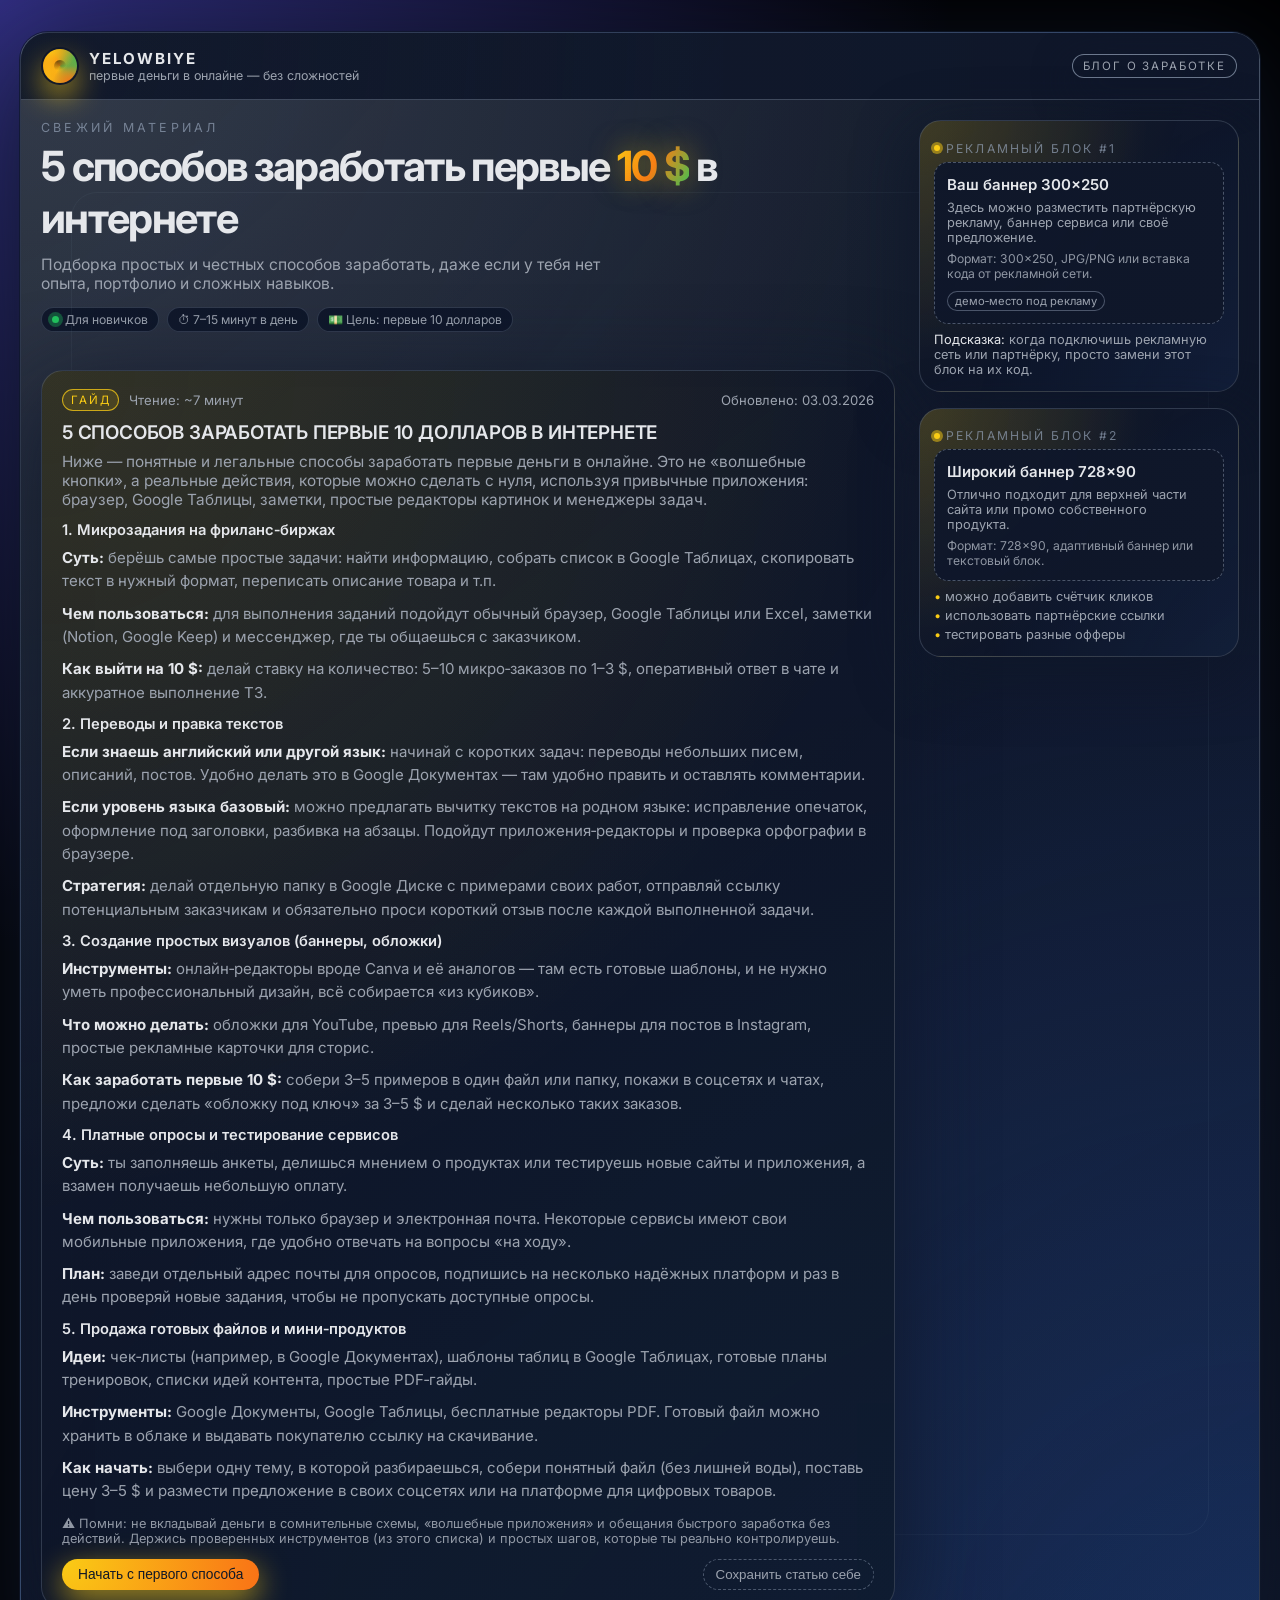
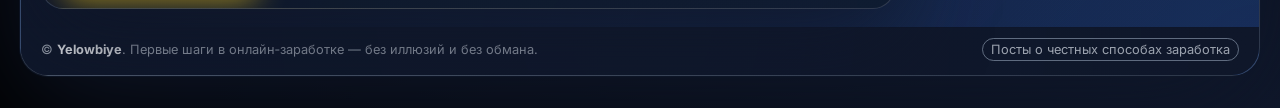
<file: yelowbiye/index.html>
<!DOCTYPE html>
<html lang="ru">
<head>
  <meta charset="UTF-8" />
  <meta name="viewport" content="width=device-width, initial-scale=1.0" />
  <title>Yelowbiye — блог о заработке в интернете</title>
  <link rel="preconnect" href="https://fonts.googleapis.com" />
  <link rel="preconnect" href="https://fonts.gstatic.com" crossorigin />
  <link href="https://fonts.googleapis.com/css2?family=Inter:wght@400;500;600;700&display=swap" rel="stylesheet" />
  <style>
    :root {
      --bg: #020617;
      --bg-alt: #020617;
      --surface: rgba(15, 23, 42, 0.92);
      --surface-soft: rgba(15, 23, 42, 0.8);
      --card: #020617;
      --accent: #facc15;
      --accent-strong: #f97316;
      --accent-soft: rgba(250, 204, 21, 0.14);
      --text: #e5e7eb;
      --muted: #9ca3af;
      --muted-soft: rgba(148, 163, 184, 0.7);
      --border-subtle: rgba(148, 163, 184, 0.25);
      --border-strong: rgba(148, 163, 184, 0.45);
      --radius-lg: 22px;
      --radius-md: 14px;
      --shadow-soft: 0 22px 90px rgba(15, 23, 42, 0.9);
      --glow-accent: 0 0 40px rgba(250, 204, 21, 0.45);
    }

    * {
      box-sizing: border-box;
      margin: 0;
      padding: 0;
    }

    body {
      min-height: 100vh;
      margin: 0;
      font-family: "Inter", system-ui, -apple-system, BlinkMacSystemFont, "Segoe UI", sans-serif;
      background:
        radial-gradient(circle at top left, #312e81 0, transparent 45%),
        radial-gradient(circle at bottom right, #0f172a 0, #000 55%);
      background-color: var(--bg);
      color: var(--text);
      display: flex;
      align-items: stretch;
      justify-content: center;
      padding: 32px 16px;
    }

    .shell {
      width: 100%;
      max-width: 1240px;
      background:
        radial-gradient(circle at top left, rgba(148, 163, 184, 0.24), transparent 55%),
        radial-gradient(circle at bottom right, rgba(59, 130, 246, 0.22), transparent 55%),
        linear-gradient(135deg, rgba(15, 23, 42, 0.98), rgba(15, 23, 42, 0.96));
      border-radius: 28px;
      border: 1px solid rgba(148, 163, 184, 0.24);
      box-shadow:
        0 0 0 1px rgba(15, 23, 42, 0.7),
        0 26px 120px rgba(15, 23, 42, 1);
      overflow: hidden;
      display: flex;
      flex-direction: column;
      backdrop-filter: blur(26px);
      position: relative;
      isolation: isolate;
    }

    .shell::before {
      content: "";
      position: absolute;
      inset: -40%;
      background:
        radial-gradient(circle at 0 0, rgba(250, 204, 21, 0.16), transparent 55%),
        radial-gradient(circle at 100% 100%, rgba(59, 130, 246, 0.14), transparent 55%);
      opacity: 0.8;
      mix-blend-mode: soft-light;
      pointer-events: none;
      z-index: -1;
    }

    .shell-header {
      display: flex;
      align-items: center;
      justify-content: space-between;
      gap: 16px;
      padding: 16px 22px;
      background:
        radial-gradient(circle at top left, rgba(15, 23, 42, 0.3), transparent 55%),
        linear-gradient(to right, rgba(15, 23, 42, 0.9), rgba(15, 23, 42, 0.96));
      border-bottom: 1px solid rgba(148, 163, 184, 0.35);
    }

    .brand {
      display: flex;
      align-items: center;
      gap: 12px;
    }

    .logo {
      width: 34px;
      height: 34px;
      border-radius: 999px;
      background:
        radial-gradient(circle at 20% 0, #facc15, transparent 60%),
        radial-gradient(circle at 80% 100%, #f97316, transparent 60%),
        conic-gradient(from 210deg, #facc15, #f97316, #22c55e, #facc15);
      box-shadow:
        0 0 0 2px rgba(15, 23, 42, 0.95),
        0 14px 30px rgba(250, 204, 21, 0.7);
      position: relative;
      overflow: hidden;
    }

    .logo::after {
      content: "";
      position: absolute;
      inset: 32%;
      border-radius: inherit;
      background: radial-gradient(circle at 30% 0, rgba(15, 23, 42, 0.6), transparent 70%);
      mix-blend-mode: multiply;
    }

    .brand-title {
      font-weight: 700;
      letter-spacing: 0.12em;
      font-size: 0.95rem;
      text-transform: uppercase;
    }

    .brand-subtitle {
      font-size: 0.8rem;
      color: var(--muted-soft);
    }

    .brand-badge {
      font-size: 0.72rem;
      padding: 4px 10px;
      border-radius: 999px;
      border: 1px solid rgba(148, 163, 184, 0.7);
      color: var(--muted);
      text-transform: uppercase;
      letter-spacing: 0.16em;
      background: radial-gradient(circle at top left, rgba(15, 23, 42, 0.7), rgba(15, 23, 42, 0.95));
      box-shadow: 0 14px 38px rgba(15, 23, 42, 0.9);
      white-space: nowrap;
    }

    .layout {
      display: grid;
      grid-template-columns: minmax(0, 3.2fr) minmax(260px, 1.2fr);
      gap: 24px;
      padding: 20px 20px 18px;
      position: relative;
    }

    .layout::before {
      content: "";
      position: absolute;
      inset: 6% 4%;
      border-radius: 26px;
      border: 1px solid rgba(148, 163, 184, 0.07);
      pointer-events: none;
    }

    @media (max-width: 900px) {
      body {
        padding: 18px 10px;
      }
      .layout {
        grid-template-columns: minmax(0, 1fr);
        padding: 18px 16px 16px;
      }
    }

    @media (max-width: 640px) {
      .shell {
        border-radius: 20px;
      }
      .shell-header {
        padding-inline: 16px;
      }
      .layout {
        padding: 16px 14px 14px;
      }
    }

    .posts {
      display: flex;
      flex-direction: column;
      gap: 18px;
    }

    .hero-label {
      font-size: 0.78rem;
      text-transform: uppercase;
      letter-spacing: 0.26em;
      color: var(--muted-soft);
      margin-bottom: 6px;
    }

    .hero-title {
      font-size: clamp(1.9rem, 1.3rem + 1.7vw, 2.6rem);
      font-weight: 700;
      line-height: 1.25;
      letter-spacing: -0.04em;
      margin-bottom: 10px;
    }

    .hero-title span {
      background: linear-gradient(120deg, #facc15, #f97316, #22c55e);
      -webkit-background-clip: text;
      color: transparent;
      text-shadow: 0 0 30px rgba(250, 204, 21, 0.5);
    }

    .hero-subtitle {
      color: var(--muted);
      font-size: 0.98rem;
      max-width: 570px;
    }

    .hero-meta {
      display: flex;
      flex-wrap: wrap;
      gap: 8px;
      margin-top: 14px;
    }

    .chip {
      font-size: 0.76rem;
      padding: 4px 10px;
      border-radius: 999px;
      border: 1px solid var(--border-subtle);
      color: var(--muted);
      display: inline-flex;
      align-items: center;
      gap: 6px;
      background: radial-gradient(circle at top left, rgba(15, 23, 42, 0.95), rgba(15, 23, 42, 0.98));
    }

    .chip-dot {
      width: 7px;
      height: 7px;
      border-radius: 999px;
      background: #22c55e;
      box-shadow: 0 0 0 4px rgba(34, 197, 94, 0.35);
    }

    .posts-list {
      margin-top: 20px;
      display: flex;
      flex-direction: column;
      gap: 14px;
    }

    .post-card {
      background:
        radial-gradient(circle at top left, rgba(250, 204, 21, 0.12), transparent 55%),
        linear-gradient(145deg, rgba(15, 23, 42, 0.98), rgba(15, 23, 42, 0.96));
      border-radius: var(--radius-lg);
      border: 1px solid var(--border-subtle);
      padding: 18px 20px 18px;
      box-shadow: var(--shadow-soft);
      position: relative;
      overflow: hidden;
    }

    .post-card::before {
      content: "";
      position: absolute;
      inset: -40%;
      background:
        radial-gradient(circle at 0 0, rgba(250, 204, 21, 0.08), transparent 55%),
        radial-gradient(circle at 100% 100%, rgba(56, 189, 248, 0.06), transparent 55%);
      opacity: 0.9;
      pointer-events: none;
    }

    .post-inner {
      position: relative;
      z-index: 1;
    }

    .post-meta {
      display: flex;
      align-items: center;
      justify-content: space-between;
      gap: 12px;
      margin-bottom: 10px;
      font-size: 0.82rem;
      color: var(--muted);
    }

    .post-meta-left {
      display: flex;
      align-items: center;
      gap: 10px;
      flex-wrap: wrap;
    }

    .badge {
      padding: 3px 8px;
      border-radius: 999px;
      font-size: 0.72rem;
      text-transform: uppercase;
      letter-spacing: 0.16em;
      border: 1px solid rgba(250, 204, 21, 0.75);
      background: rgba(250, 204, 21, 0.12);
      color: #facc15;
    }

    .post-title {
      font-size: 1.18rem;
      font-weight: 600;
      margin-bottom: 8px;
      letter-spacing: -0.01em;
    }

    .post-intro {
      font-size: 0.96rem;
      color: var(--muted);
      margin-bottom: 12px;
    }

    .post-section-title {
      font-size: 0.92rem;
      font-weight: 600;
      margin: 11px 0 7px;
    }

    .post-list {
      list-style: none;
      display: flex;
      flex-direction: column;
      gap: 9px;
      margin: 0;
      padding: 0;
    }

    .post-list strong {
      color: #e5e7eb;
    }

    .post-list li {
      font-size: 0.94rem;
      color: var(--muted);
      line-height: 1.55;
    }

    .post-footnote {
      margin-top: 13px;
      font-size: 0.8rem;
      color: var(--muted);
      opacity: 0.92;
    }

    .post-cta {
      margin-top: 13px;
      display: flex;
      flex-wrap: wrap;
      gap: 8px;
      align-items: center;
      justify-content: space-between;
    }

    .button {
      display: inline-flex;
      align-items: center;
      justify-content: center;
      gap: 8px;
      padding: 8px 16px;
      border-radius: 999px;
      border: none;
      cursor: pointer;
      font-size: 0.86rem;
      font-weight: 500;
      background: radial-gradient(circle at 0 0, #facc15, #f97316);
      color: #111827;
      box-shadow:
        0 10px 30px rgba(250, 204, 21, 0.65),
        0 0 0 1px rgba(15, 23, 42, 0.7);
      transition: transform 0.14s ease-out, box-shadow 0.14s ease-out, filter 0.14s ease-out;
      white-space: nowrap;
    }

    .button:hover {
      transform: translateY(-1px);
      filter: brightness(1.03);
      box-shadow:
        0 18px 42px rgba(250, 204, 21, 0.8),
        0 0 0 1px rgba(15, 23, 42, 0.9);
    }

    .button:active {
      transform: translateY(0);
      box-shadow:
        0 5px 20px rgba(250, 204, 21, 0.65),
        0 0 0 1px rgba(15, 23, 42, 0.9);
    }

    .button-secondary {
      background: transparent;
      color: var(--muted);
      border-radius: 999px;
      padding: 7px 12px;
      border: 1px dashed var(--border-strong);
      box-shadow: none;
    }

    .sidebar {
      display: flex;
      flex-direction: column;
      gap: 16px;
    }

    .sidebar-block {
      background:
        radial-gradient(circle at top left, rgba(250, 204, 21, 0.14), transparent 55%),
        linear-gradient(145deg, rgba(15, 23, 42, 0.98), rgba(15, 23, 42, 0.96));
      border-radius: var(--radius-lg);
      border: 1px solid var(--border-subtle);
      padding: 14px 14px 14px;
      position: relative;
      overflow: hidden;
      box-shadow: 0 18px 60px rgba(15, 23, 42, 0.95);
    }

    .sidebar-block::before {
      content: "";
      position: absolute;
      inset: -40%;
      background:
        radial-gradient(circle at 0 0, rgba(250, 204, 21, 0.18), transparent 55%),
        radial-gradient(circle at 100% 100%, rgba(59, 130, 246, 0.18), transparent 55%);
      opacity: 0.7;
      pointer-events: none;
    }

    .sidebar-inner {
      position: relative;
      z-index: 1;
    }

    .sidebar-label {
      font-size: 0.76rem;
      letter-spacing: 0.18em;
      text-transform: uppercase;
      color: var(--muted-soft);
      margin-bottom: 6px;
      display: inline-flex;
      align-items: center;
      gap: 6px;
    }

    .sidebar-label-dot {
      width: 6px;
      height: 6px;
      border-radius: 999px;
      background: #facc15;
      box-shadow: 0 0 0 3px rgba(250, 204, 21, 0.5);
    }

    .ad-slot {
      border-radius: var(--radius-md);
      padding: 12px 12px 12px;
      background:
        radial-gradient(circle at top left, rgba(15, 23, 42, 0.96), rgba(15, 23, 42, 1));
      border: 1px dashed var(--border-strong);
      display: flex;
      flex-direction: column;
      gap: 6px;
    }

    .ad-placeholder-title {
      font-size: 0.94rem;
      font-weight: 600;
    }

    .ad-placeholder-subtitle {
      font-size: 0.8rem;
      color: var(--muted);
    }

    .ad-size {
      font-size: 0.76rem;
      color: var(--muted);
      opacity: 0.9;
    }

    .ad-demo-tag {
      align-self: flex-start;
      margin-top: 4px;
      padding: 2px 7px;
      border-radius: 999px;
      font-size: 0.7rem;
      background: rgba(15, 23, 42, 0.98);
      border: 1px solid var(--border-strong);
      color: var(--muted);
    }

    .sidebar-note {
      font-size: 0.8rem;
      color: var(--muted);
      margin-top: 8px;
    }

    .sidebar-note span {
      color: #e5e7eb;
    }

    .sidebar-list {
      list-style: none;
      padding: 0;
      margin: 8px 0 0;
      display: flex;
      flex-direction: column;
      gap: 4px;
      font-size: 0.8rem;
      color: var(--muted);
    }

    .sidebar-list li::before {
      content: "•";
      margin-right: 4px;
      color: #facc15;
    }

    .footer {
      padding: 10px 20px 14px;
      border-top: 1px solid rgba(15, 23, 42, 0.98);
      display: flex;
      justify-content: space-between;
      align-items: center;
      gap: 8px;
      font-size: 0.8rem;
      color: var(--muted);
      background: radial-gradient(circle at top, rgba(15, 23, 42, 0.95), rgba(15, 23, 42, 1));
    }

    .footer span strong {
      color: #e5e7eb;
    }

    .footer-links {
      display: flex;
      align-items: center;
      gap: 12px;
      flex-wrap: wrap;
    }

    .footer-pill {
      padding: 3px 8px;
      border-radius: 999px;
      border: 1px solid rgba(148, 163, 184, 0.6);
    }

    @media (max-width: 640px) {
      .footer {
        flex-direction: column;
        align-items: flex-start;
      }
    }
  </style>
</head>
<body>
  <main class="shell">
    <header class="shell-header">
      <div class="brand">
        <div class="logo" aria-hidden="true"></div>
        <div>
          <div class="brand-title">Yelowbiye</div>
          <div style="font-size: 0.78rem; color: var(--muted)">первые деньги в онлайне — без сложностей</div>
        </div>
      </div>
      <div class="brand-badge">Блог о заработке</div>
    </header>

    <section class="layout">
      <section class="posts" aria-label="Список статей">
        <div>
          <div class="hero-label">Свежий материал</div>
          <h1 class="hero-title">
            5 способов заработать первые <span>10&nbsp;$</span> в интернете
          </h1>
          <p class="hero-subtitle">
            Подборка простых и честных способов заработать, даже если у тебя нет опыта, портфолио и сложных навыков.
          </p>
          <div class="hero-meta">
            <div class="chip">
              <span class="chip-dot"></span>
              Для новичков
            </div>
            <div class="chip">⏱ 7–15 минут в день</div>
            <div class="chip">💵 Цель: первые 10&nbsp;долларов</div>
          </div>
        </div>

        <div class="posts-list">
          <article class="post-card">
            <div class="post-inner">
              <div class="post-meta">
                <div class="post-meta-left">
                  <span class="badge">Гайд</span>
                  <span>Чтение: ~7 минут</span>
                </div>
                <span>Обновлено: 03.03.2026</span>
              </div>

              <h2 class="post-title">5 СПОСОБОВ ЗАРАБОТАТЬ ПЕРВЫЕ 10 ДОЛЛАРОВ В ИНТЕРНЕТЕ</h2>
              <p class="post-intro">
                Ниже — понятные и легальные способы заработать первые деньги в онлайне. Это не «волшебные кнопки», а
                реальные действия, которые можно сделать с нуля, используя привычные приложения: браузер, Google Таблицы,
                заметки, простые редакторы картинок и менеджеры задач.
              </p>

              <h3 class="post-section-title">1. Микрозадания на фриланс‑биржах</h3>
              <ul class="post-list">
                <li>
                  <strong>Суть:</strong> берёшь самые простые задачи: найти информацию, собрать список в
                  Google Таблицах, скопировать текст в нужный формат, переписать описание товара и т.п.
                </li>
                <li>
                  <strong>Чем пользоваться:</strong> для выполнения заданий подойдут обычный браузер, Google Таблицы
                  или Excel, заметки (Notion, Google Keep) и мессенджер, где ты общаешься с заказчиком.
                </li>
                <li>
                  <strong>Как выйти на 10&nbsp;$:</strong> делай ставку на количество: 5–10 микро‑заказов по 1–3&nbsp;$,
                  оперативный ответ в чате и аккуратное выполнение ТЗ.
                </li>
              </ul>

              <h3 class="post-section-title">2. Переводы и правка текстов</h3>
              <ul class="post-list">
                <li>
                  <strong>Если знаешь английский или другой язык:</strong> начинай с коротких задач: переводы
                  небольших писем, описаний, постов. Удобно делать это в Google Документах — там удобно править и
                  оставлять комментарии.
                </li>
                <li>
                  <strong>Если уровень языка базовый:</strong> можно предлагать вычитку текстов на родном языке:
                  исправление опечаток, оформление под заголовки, разбивка на абзацы. Подойдут приложения‑редакторы
                  и проверка орфографии в браузере.
                </li>
                <li>
                  <strong>Стратегия:</strong> делай отдельную папку в Google Диске с примерами своих работ, отправляй
                  ссылку потенциальным заказчикам и обязательно проси короткий отзыв после каждой выполненной задачи.
                </li>
              </ul>

              <h3 class="post-section-title">3. Создание простых визуалов (баннеры, обложки)</h3>
              <ul class="post-list">
                <li>
                  <strong>Инструменты:</strong> онлайн‑редакторы вроде Canva и её аналогов — там есть готовые шаблоны,
                  и не нужно уметь профессиональный дизайн, всё собирается «из кубиков».
                </li>
                <li>
                  <strong>Что можно делать:</strong> обложки для YouTube, превью для Reels/Shorts, баннеры для постов
                  в Instagram, простые рекламные карточки для сторис.
                </li>
                <li>
                  <strong>Как заработать первые 10&nbsp;$:</strong> собери 3–5 примеров в один файл или папку,
                  покажи в соцсетях и чатах, предложи сделать «обложку под ключ» за 3–5&nbsp;$ и сделай несколько
                  таких заказов.
                </li>
              </ul>

              <h3 class="post-section-title">4. Платные опросы и тестирование сервисов</h3>
              <ul class="post-list">
                <li>
                  <strong>Суть:</strong> ты заполняешь анкеты, делишься мнением о продуктах или тестируешь новые сайты
                  и приложения, а взамен получаешь небольшую оплату.
                </li>
                <li>
                  <strong>Чем пользоваться:</strong> нужны только браузер и электронная почта. Некоторые сервисы имеют
                  свои мобильные приложения, где удобно отвечать на вопросы «на ходу».
                </li>
                <li>
                  <strong>План:</strong> заведи отдельный адрес почты для опросов, подпишись на несколько надёжных
                  платформ и раз в день проверяй новые задания, чтобы не пропускать доступные опросы.
                </li>
              </ul>

              <h3 class="post-section-title">5. Продажа готовых файлов и мини‑продуктов</h3>
              <ul class="post-list">
                <li>
                  <strong>Идеи:</strong> чек‑листы (например, в Google Документах), шаблоны таблиц в Google Таблицах,
                  готовые планы тренировок, списки идей контента, простые PDF‑гайды.
                </li>
                <li>
                  <strong>Инструменты:</strong> Google Документы, Google Таблицы, бесплатные редакторы PDF. Готовый
                  файл можно хранить в облаке и выдавать покупателю ссылку на скачивание.
                </li>
                <li>
                  <strong>Как начать:</strong> выбери одну тему, в которой разбираешься, собери понятный файл
                  (без лишней воды), поставь цену 3–5&nbsp;$ и размести предложение в своих соцсетях или на платформе
                  для цифровых товаров.
                </li>
              </ul>

              <p class="post-footnote">
                ⚠️ Помни: не вкладывай деньги в сомнительные схемы, «волшебные приложения» и обещания быстрого заработка
                без действий. Держись проверенных инструментов (из этого списка) и простых шагов, которые ты реально
                контролируешь.
              </p>

              <div class="post-cta">
                <button class="button" type="button">
                  Начать с первого способа
                </button>
                <button class="button-secondary" type="button">
                  Сохранить статью себе
                </button>
              </div>
            </div>
          </article>
        </div>
      </section>

      <aside class="sidebar" aria-label="Рекламные блоки и полезная информация">
        <section class="sidebar-block">
          <div class="sidebar-inner">
            <div class="sidebar-label">
              <span class="sidebar-label-dot"></span>
              Рекламный блок #1
            </div>
            <div class="ad-slot" aria-label="Рекламное место 300x250">
              <div class="ad-placeholder-title">Ваш баннер 300×250</div>
              <div class="ad-placeholder-subtitle">
                Здесь можно разместить партнёрскую рекламу, баннер сервиса или своё предложение.
              </div>
              <div class="ad-size">Формат: 300×250, JPG/PNG или вставка кода от рекламной сети.</div>
              <div class="ad-demo-tag">демо‑место под рекламу</div>
            </div>
            <p class="sidebar-note">
              <span>Подсказка:</span> когда подключишь рекламную сеть или партнёрку, просто замени этот блок на их код.
            </p>
          </div>
        </section>

        <section class="sidebar-block">
          <div class="sidebar-inner">
            <div class="sidebar-label">
              <span class="sidebar-label-dot"></span>
              Рекламный блок #2
            </div>
            <div class="ad-slot" aria-label="Горизонтальный рекламный баннер">
              <div class="ad-placeholder-title">Широкий баннер 728×90</div>
              <div class="ad-placeholder-subtitle">
                Отлично подходит для верхней части сайта или промо собственного продукта.
              </div>
              <div class="ad-size">Формат: 728×90, адаптивный баннер или текстовый блок.</div>
            </div>
            <ul class="sidebar-list">
              <li>можно добавить счётчик кликов</li>
              <li>использовать партнёрские ссылки</li>
              <li>тестировать разные офферы</li>
            </ul>
          </div>
        </section>
      </aside>
    </section>

    <footer class="footer">
      <span>© <strong>Yelowbiye</strong>. Первые шаги в онлайн‑заработке — без иллюзий и без обмана.</span>
      <div class="footer-links">
        <span class="footer-pill">Посты о честных способах заработка</span>
      </div>
    </footer>
  </main>
</body>
</html>
</file>
